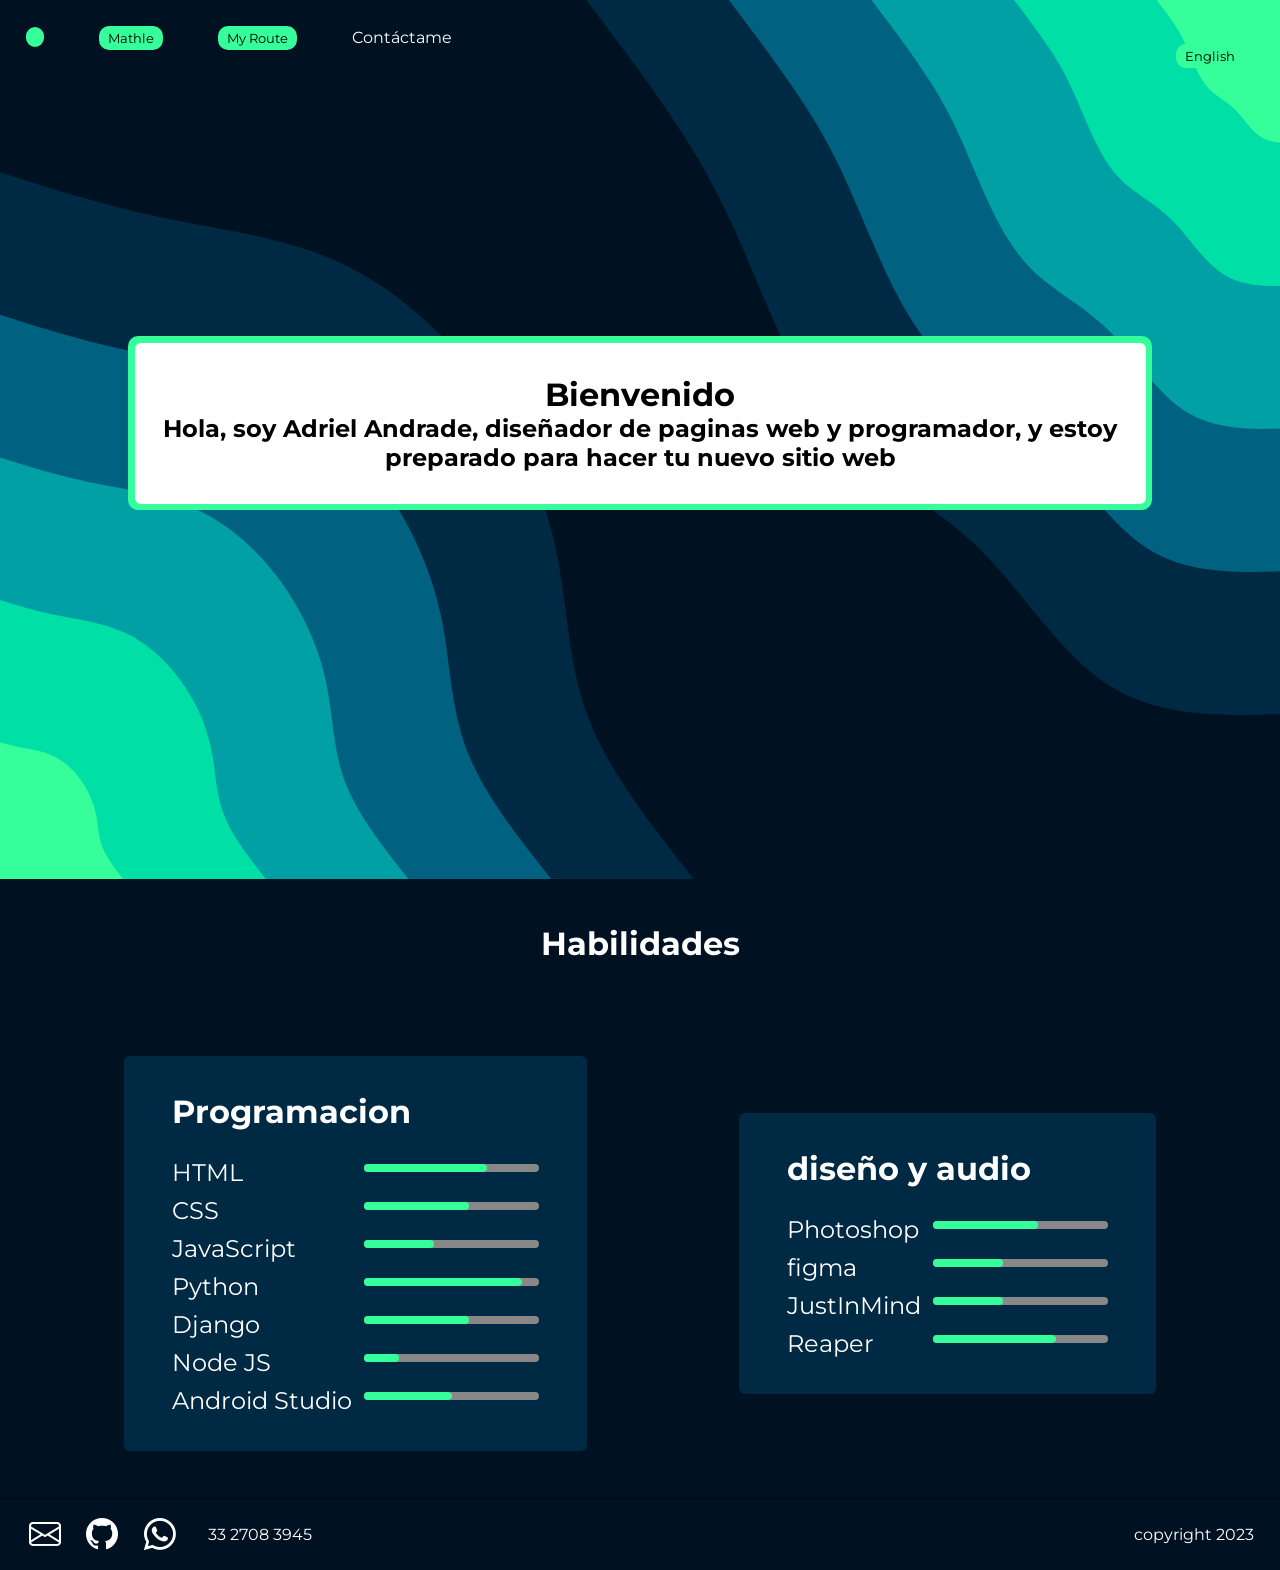
<file: index.html>
<!DOCTYPE html>
<html lang="en">
<head>
    <meta charset="UTF-8">
    <meta name="viewport" content="width=device-width, initial-scale=1.0">
    <link rel="preconnect" href="https://fonts.googleapis.com">
    <link rel="preconnect" href="https://fonts.gstatic.com" crossorigin>

    <link href="https://fonts.googleapis.com/css2?family=Montserrat:wght@400;700&display=swap" rel="stylesheet">
    <link rel="stylesheet" href="index.css">
    <link rel="stylesheet" href="https://cdn.jsdelivr.net/npm/bootstrap-icons@1.10.5/font/bootstrap-icons.css">
    <link href="https://unpkg.com/aos@2.3.1/dist/aos.css" rel="stylesheet">

    <script defer src="index.js"></script>
    <script src="https://unpkg.com/aos@2.3.1/dist/aos.js"></script>
    <title>Portfolio</title>
</head>
<body class="scrollable">
    <div id="background1">
        <button id="btnTitle" class="button">Home</button>
        <button id="btnMathle" class="button">Mathle</button>
        <button id="btnMyRoute" class="button">My Route</button>
        <a href="#group-buttons" id="contact">contact me</a>

        <button id="btnLanguage" class="button">Español</button>

        <div id="welcome" class="box1">
            <div id="second-div">
                <h1 id="title" class="titles">Welcome</h1>
                <h2 id="subtitle" class="subtitles">Hey, I'm Adriel Andrade, web designer and I'm ready to make your new amazing wesite</h2>
            </div>
        </div>

        <div id="mathle" class="box1">
            <div id="second-div">
                <h3 id="mathle-title" class="titles">Mathle</h3>
                <p id="mathle-text" class="subtitles">A project I worked on made to help you to learn maths, it has a system of
                    register and log in and some activities like a rush or read activities
                    sadly, it's not finished yet
                </p>
            </div>
        </div>

        <div id="myRoute" class="box1">
            <div id="second-div">
                <h3 id="myRoute-title" class="titles">My Route</h3>
                <p id="myRoute-text" class="subtitles">An app I worked on made to help you finding any bus or train routes so you
                    can get to your destination
                </p>
            </div>
        </div>
    </div>

    <h3 id="h3-skills" class="subt">Skills</h3>
    <div id="skills-div">
        <div class="card" data-aos="zoom-in">
            <h3 class="card-title" id="prog">Programming skills</h2>
            <div class="skills">
                <div class="skills-item">
                    <p class="skills-tech">HTML</p>
                    <div class="skills-bar skills-bar--70"></div>
                </div>
                <div class="skills-item">
                    <p class="skills-tech">CSS</p>
                    <div class="skills-bar skills-bar--60"></div>
                </div>
                <div class="skills-item">
                    <p class="skills-tech">JavaScript</p>
                    <div class="skills-bar skills-bar--40"></div>
                </div>
                <div class="skills-item">
                    <p class="skills-tech">Python</p>
                    <div class="skills-bar skills-bar--90"></div>
                </div>
                <div class="skills-item">
                    <p class="skills-tech">Django</p>
                    <div class="skills-bar skills-bar--60"></div>
                </div>
                <div class="skills-item">
                    <p class="skills-tech">Node JS</p>
                    <div class="skills-bar skills-bar--20"></div>
                </div>
                <div class="skills-item">
                    <p class="skills-tech">Android Studio</p>
                    <div class="skills-bar skills-bar--50"></div>
                </div>
            </div>
        </div>
        <div class="card" data-aos="zoom-in">
            <h3 class="card-title" id="desi">Design and audio</h2>
            <div class="skills">
                <div class="skills-item">
                    <p class="skills-tech">Photoshop</p>
                    <div class="skills-bar skills-bar--60"></div>
                </div>
                <div class="skills-item">
                    <p class="skills-tech">figma</p>
                    <div class="skills-bar skills-bar--40"></div>
                </div>
                <div class="skills-item">
                    <p class="skills-tech">JustInMind</p>
                    <div class="skills-bar skills-bar--40"></div>
                </div>
                <div class="skills-item">
                    <p class="skills-tech">Reaper</p>
                    <div class="skills-bar skills-bar--70"></div>
                </div>
            </div>
        </div>
    </div>

    <div id="mathle-photos">
        <h3 id="subtitle2" class="subt">Mathle images</h3>
        <div id="image-container">
            <img src="images/mathle_rush.jpeg" alt="" class="image">
        </div>
        <p id="wid">I made big part of all mathle front-end and I worked with its SQLite data base in Django</p>
    </div>

    <div id="myRoute-photos">
        <h3 id="subtitle3" class="subt">MyRoute images</h3>
        <div id="image-myroute">
            <div id="first-block" class="block">
                <img src="images/camiones.jpg" >
                <p id="myroute-wid1">I made all My Route front-end and some parts of its back-end</p>
            </div>
            <div id="second-block" class="block">
                <p id="myroute-wid2">I worked with Android Studio and with an SQLite data base</p>
                <img src="images/mapa.jpg">
            </div>
        </div>
    </div>
    
</body>
<script>
    AOS.init({
        once: true
    });
</script>
<footer>
    <div id="group-buttons">
        <a href="mailto:adriel.andrade276@gmail.com"><i id="mail" class="bi bi-envelope"></i></a>
        <a href="https://github.com/Cubos27" target="_blank"><i id="git" class="bi bi-github"></i></a>
        <a href="https://wa.link/aowhos" target="_blank"><i id="whats" class="bi bi-whatsapp"></i></a>
        <p id="number">33 2708 3945</p>
    </div>
    <p>copyright 2023</p>
</footer>
</html>
</file>
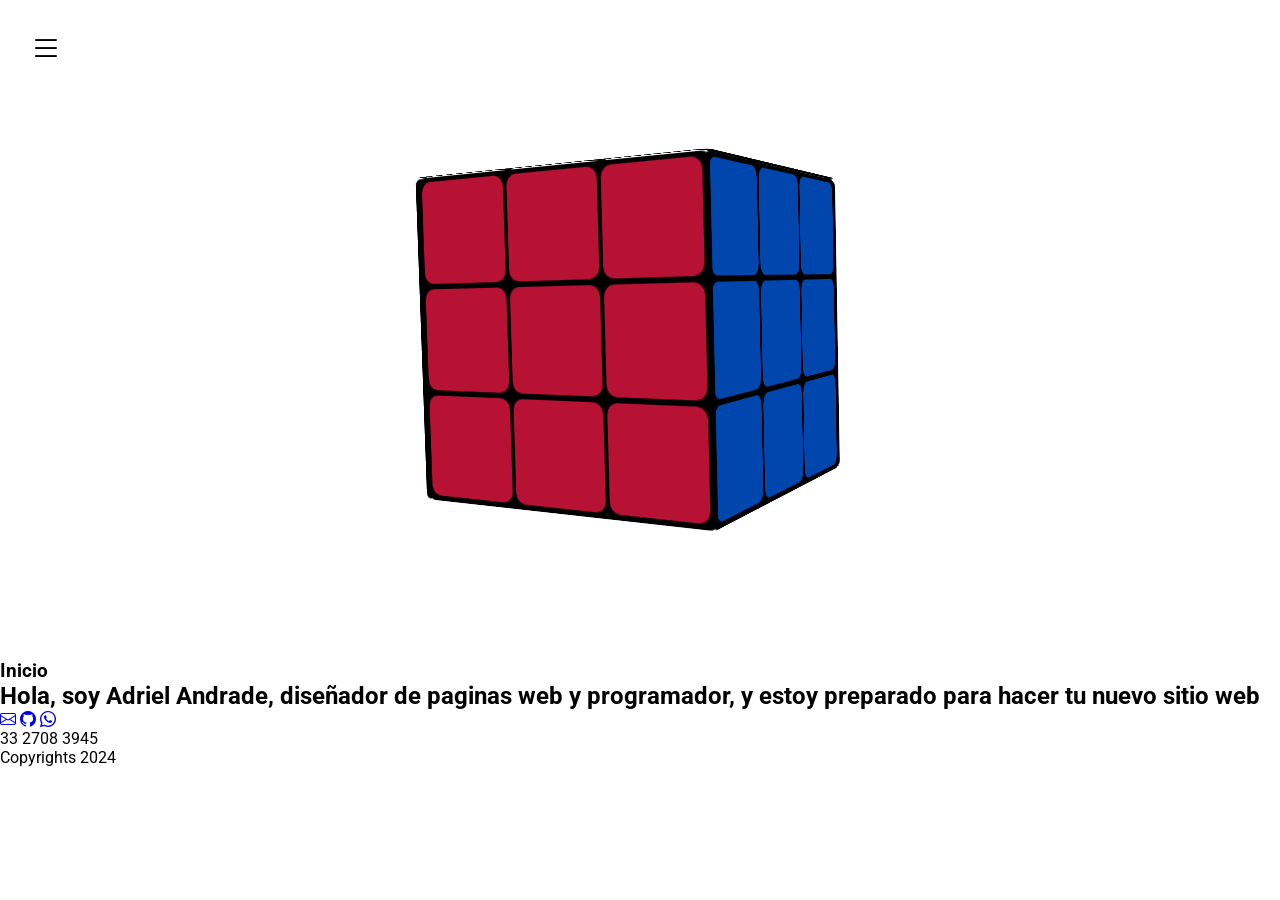
<file: new Portfolio/index.html>
<!DOCTYPE html>
<html lang="en">
  <head>
    <meta charset="UTF-8" />
    <meta name="viewport" content="width=device-width, initial-scale=1.0" />
    <link rel="preconnect" href="https://fonts.googleapis.com" />
    <link rel="preconnect" href="https://fonts.gstatic.com" crossorigin />
    <link
      rel="stylesheet"
      href="https://cdn.jsdelivr.net/npm/bootstrap-icons@1.10.5/font/bootstrap-icons.css"
    />
    <link
      href="https://fonts.googleapis.com/css2?family=Roboto:wght@300;400;700&display=swap"
      rel="stylesheet"
    />
    <link rel="stylesheet" href="style.css" />
    <link rel="stylesheet" href="cube.css" />
    <script defer src="script.js"></script>
    <title>Portfolio</title>
  </head>
  <body>
    <header>
      <nav>
        <i class="bi bi-list" id="list-btn"></i>
        <div class="hidden">
          <button class="btn" id="home">Inicio</button>
          <button class="btn" id="mathle">Mathle</button>
          <button class="btn" id="myRoute">My Route</button>
          <button class="btn" id="musicHub">MusicHub</button>
          <button>Contact me</button>
        </div>
      </nav>
      <!-- <button class="btn" id="lang">Cambiar idioma</button> -->
    </header>
    <main>
      <section id="rubik-cube-container">
        <article id="rubik-cube">
          <div class="face">
            <div class="sticker"></div>
            <div class="sticker"></div>
            <div class="sticker"></div>
            <div class="sticker"></div>
            <div class="sticker"></div>
            <div class="sticker"></div>
            <div class="sticker"></div>
            <div class="sticker"></div>
            <div class="sticker"></div>
          </div>
          <div class="face">
            <div class="sticker"></div>
            <div class="sticker"></div>
            <div class="sticker"></div>
            <div class="sticker"></div>
            <div class="sticker"></div>
            <div class="sticker"></div>
            <div class="sticker"></div>
            <div class="sticker"></div>
            <div class="sticker"></div>
          </div>
          <div class="face">
            <div class="sticker"></div>
            <div class="sticker"></div>
            <div class="sticker"></div>
            <div class="sticker"></div>
            <div class="sticker"></div>
            <div class="sticker"></div>
            <div class="sticker"></div>
            <div class="sticker"></div>
            <div class="sticker"></div>
          </div>
          <div class="face">
            <div class="sticker"></div>
            <div class="sticker"></div>
            <div class="sticker"></div>
            <div class="sticker"></div>
            <div class="sticker"></div>
            <div class="sticker"></div>
            <div class="sticker"></div>
            <div class="sticker"></div>
            <div class="sticker"></div>
          </div>
          <div class="face">
            <div class="sticker"></div>
            <div class="sticker"></div>
            <div class="sticker"></div>
            <div class="sticker"></div>
            <div class="sticker"></div>
            <div class="sticker"></div>
            <div class="sticker"></div>
            <div class="sticker"></div>
            <div class="sticker"></div>
          </div>
          <div class="face">
            <div class="sticker"></div>
            <div class="sticker"></div>
            <div class="sticker"></div>
            <div class="sticker"></div>
            <div class="sticker"></div>
            <div class="sticker"></div>
            <div class="sticker"></div>
            <div class="sticker"></div>
            <div class="sticker"></div>
          </div>
        </article>
      </section>

      <section>
        <article class="box">
          <h1>Inicio</h1>
          <h2>
            Hola, soy Adriel Andrade, diseñador de paginas web y programador, y
            estoy preparado para hacer tu nuevo sitio web
          </h2>
        </article>
      </section>
    </main>
    <footer>
      <article>
        <a href="mailto:adriel.andrade276@gmail.com"
          ><i id="mail" class="bi bi-envelope"></i
        ></a>
        <a href="https://github.com/Cubos27" target="_blank"
          ><i id="git" class="bi bi-github"></i
        ></a>
        <a href="https://wa.link/aowhos" target="_blank"
          ><i id="whats" class="bi bi-whatsapp"></i
        ></a>
        <p id="number">33 2708 3945</p>
      </article>

      <article>
        <p>Copyrights 2024</p>
      </article>
    </footer>
  </body>
</html>
</file>
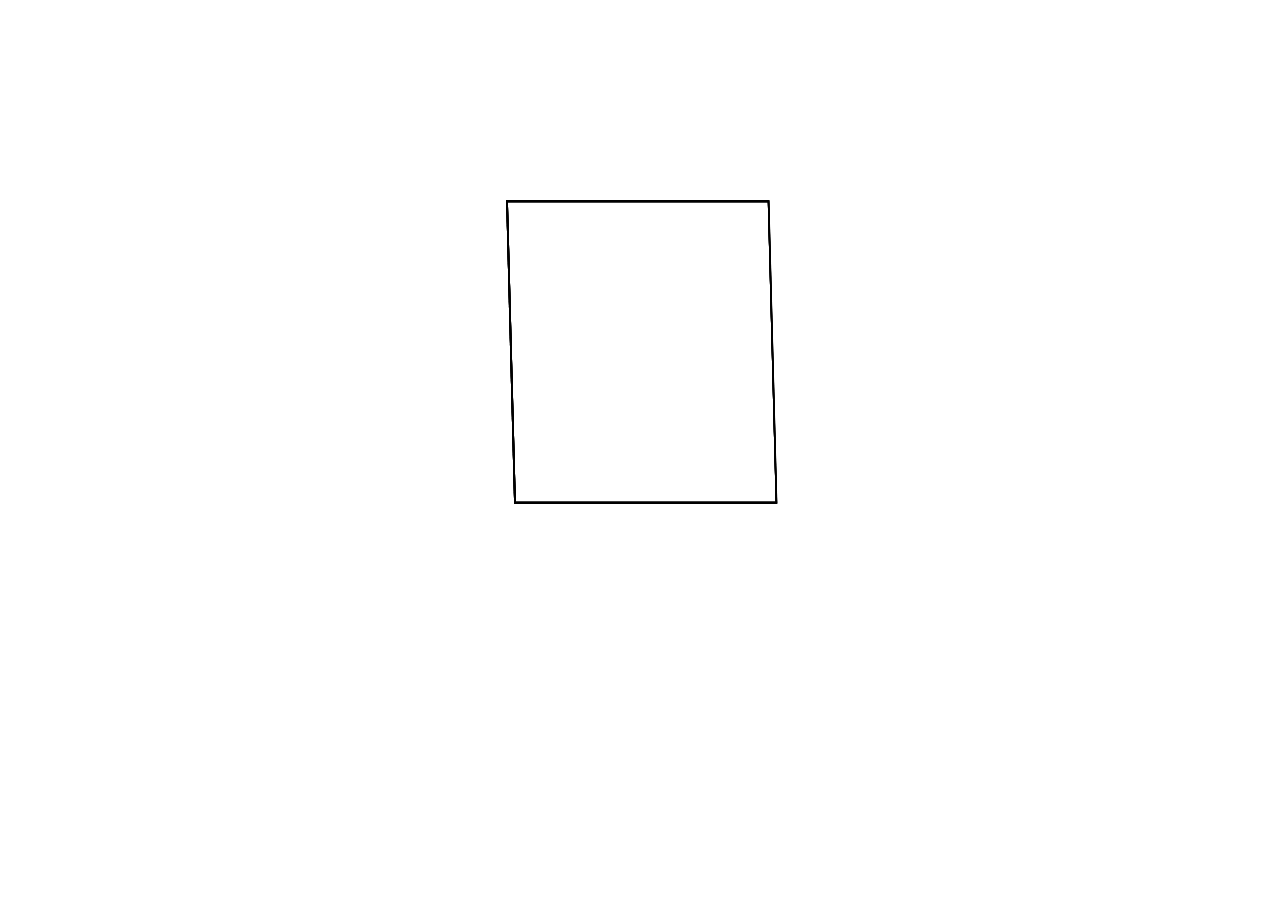
<file: rubik cube/index.html>
<!DOCTYPE html>
<html lang="en">
  <head>
    <meta charset="UTF-8" />
    <meta name="viewport" content="width=device-width, initial-scale=1.0" />
    <link rel="stylesheet" href="style.css" />
    <title>Document</title>
  </head>
  <body>
    <section id="rubik-cube-container">
      <article id="rubik-cube">
        <div class="face">
          <div class="sticker"></div>
          <div class="sticker"></div>
          <div class="sticker"></div>
          <div class="sticker"></div>
          <div class="sticker"></div>
          <div class="sticker"></div>
          <div class="sticker"></div>
          <div class="sticker"></div>
          <div class="sticker"></div>
        </div>
        <div class="face">
          <div class="sticker"></div>
          <div class="sticker"></div>
          <div class="sticker"></div>
          <div class="sticker"></div>
          <div class="sticker"></div>
          <div class="sticker"></div>
          <div class="sticker"></div>
          <div class="sticker"></div>
          <div class="sticker"></div>
        </div>
        <div class="face">
          <div class="sticker"></div>
          <div class="sticker"></div>
          <div class="sticker"></div>
          <div class="sticker"></div>
          <div class="sticker"></div>
          <div class="sticker"></div>
          <div class="sticker"></div>
          <div class="sticker"></div>
          <div class="sticker"></div>
        </div>
        <div class="face">
          <div class="sticker"></div>
          <div class="sticker"></div>
          <div class="sticker"></div>
          <div class="sticker"></div>
          <div class="sticker"></div>
          <div class="sticker"></div>
          <div class="sticker"></div>
          <div class="sticker"></div>
          <div class="sticker"></div>
        </div>
        <div class="face">
          <div class="sticker"></div>
          <div class="sticker"></div>
          <div class="sticker"></div>
          <div class="sticker"></div>
          <div class="sticker"></div>
          <div class="sticker"></div>
          <div class="sticker"></div>
          <div class="sticker"></div>
          <div class="sticker"></div>
        </div>
        <div class="face">
          <div class="sticker"></div>
          <div class="sticker"></div>
          <div class="sticker"></div>
          <div class="sticker"></div>
          <div class="sticker"></div>
          <div class="sticker"></div>
          <div class="sticker"></div>
          <div class="sticker"></div>
          <div class="sticker"></div>
        </div>
      </article>
    </section>
  </body>
</html>
</file>
<file: index.css>
:root {
    --border-radius: 6px;
    --skills-bar-length: 0%;
}

* {
    color: white;
    margin: 0;
    font-family: 'Montserrat', sans-serif;
    background-color: #001122;
}

#background1 {
    padding-bottom: 1vh;
    width: 100%;
    background-repeat: no-repeat;
    background-position: center;
    background-size: cover;
    background-image: url('images/background.svg');
}

.box1 {
    text-align: center;
    margin: 29vh 10vw;
    border-radius: 10px;
    padding: 6.5px;
    /*THIS IS HOW TO MAKE A MARGIN WITH GRADIENT*/
    /* background-image: linear-gradient(
        239deg,
        #36fe9b, 
        #00dfa5, 
        #00a0a4,
        #006280,
        #002a43); */
    background-color: #36fe9b;
    animation-name: color;
    animation-duration: 1.5s;
    margin-bottom: 40vh;
}

#second-div {
    background-color: white;
    padding: 2rem 1rem;
    border-radius: var(--border-radius);
}

.titles, .subtitles {
    background-color: white;
    color: black;
}

#skills-div {
    background-color: #001122;
    display: flex;
    justify-content: space-around;
    align-items: center;
    padding: 3rem;
}

.card {
    background-color: #002a43;
    padding: 4vh 3rem;
    border-radius: var(--border-radius);
    float: left;
    margin: 0 2vw;
}

.card-title {
    margin-bottom: 2vh;
}

.skills {
    background: none;
    display: flex;
    flex-direction: column;
    justify-content: center;
}

.skills-item {
    background: none;
    display: flex;
    justify-content: space-between;
    align-items: center;
}

.skills-tech {
    margin-right: 1vw;
    margin-top: 1vh;
}

.skills-bar,
.skills-bar::after {
    position: relative;
    background-color: #888;
    border-radius: var(--border-radius);
    width: 175px;
    height: 8px;
    overflow: hidden;
}

.skills-bar::after {
    content: '';
    position: absolute;
    left: -175px;
    background-color: #36fe9b;
    transition: all 2s ease;
    animation: skills-bar-fill 2s ease-in-out forwards;
}

.skills-bar--90::after {
    --skills-bar-length: 90%
}

.skills-bar--70::after {
    --skills-bar-length: 70%
}

.skills-bar--60::after {
    --skills-bar-length: 60%
}

.skills-bar--50::after {
    --skills-bar-length: 50%
}

.skills-bar--40::after {
    --skills-bar-length: 40%
}

.skills-bar--20::after {
    --skills-bar-length: 20%
}

@keyframes skills-bar-fill { 
    to {
        transform: translateX(var(--skills-bar-length));
    }
}

#mathle {
    display: none;
}

#image-container {
    display: flex;
    justify-content: center;
    align-items: center;
    background-color: #001122;
    margin-bottom: 3vh;
}

#mathle-photos {
    display: none;
    background-color: #001122;
    margin-bottom: 8vh;
}

.subt {
    padding-top: 5vh;
    text-align: center;
    margin-bottom: 5vh;
}

.image {
    display: block;
    border-radius: 25px;
    width: 100%;
    max-width: 800px;
}

#wid {
    margin: 0 3vw;
    display: block;
    text-align: center;
}

#myRoute {
    display: none;
}

#myRoute-photos {
    display: none;
    background-color: #001122;
}

#image-myroute {
    margin-bottom: 5vh;
}

.block {
    display: flex;
    justify-content: space-around;
    align-items: center;
    padding: 2vh 0;
    margin: 0 3vw;
}

.block img {
    width: 30%;
    max-width: 350px;
    border-radius: 25px;
}

.block p {
    margin: 0 2vw;
    text-align: center;
}

h3 {
    font-size: 2rem;
    background: none;
}

p {
    font-size: 1.5rem;
    background: none;
}

@keyframes color {
    0% {opacity: 0%;}
    100% {opacity: 100%;}
}

#contact {
    margin: 2vw;
    color: white;
    text-decoration: none;
    transition: all 0.3s ease;
    background: none;
}

#contact:hover {
    color: #36fe9b;
    transition: all 0.3s ease;
}

.button {
    background-color: #36fe9b;
    border: 3px solid #36fe9b;
    border-radius: 10px;
    color: black;
    margin: 2vw;
    transition: all 1s ease;
    cursor: pointer;
}

.button:hover {
    transition: all 0.3s ease;
    background-color: #001122;
    color: white;
}

#btnLanguage {
    position: fixed;
    right: 10px;
    top: 2vh;
    z-index: +1;
}

footer{
    display: flex;
    justify-content: space-between;
    align-items: center;
    box-shadow: black 0 0 4px;
}

footer p {
    display: inline;
    margin-right: 2vw;
    text-align: left;
    font-size: 1rem;
}

#group-buttons {
    display: flex;
    padding: 1rem;
    align-items: center;
}

.bi {
    margin: 1vh 1vw;
    font-size: 2rem;
}

.bi:hover {
    color: #36fe9b;
    transition: all .4s ease;
}

#number {
    margin-left: 1.5vw;
}

.bi-animation {
    animation: flashing 1.5s;
}

@keyframes flashing {
    0% {
        color: white;
    }
    50% {
        color: #36fe9b;
    }
    100% {
        color: white;
    }
}

@media screen and (max-width: 1000px) {
    #skills-div {
        flex-direction: column;
        justify-content: center;
    }

    .card {
        margin-top: 3vh;
    }

    #contact {
        display: block;
    }
}
</file>
<file: new Portfolio/style.css>
* {
  margin: 0;
  padding: 0;
  font-family: "Roboto", sans-serif;
}

nav {
  position: fixed;
  left: 30px;
  top: 30px;
  z-index: 1;
}

.hidden {
  display: none;
}

.bi-list {
  color: black;
  font-size: 2rem;
  cursor: pointer;
}
</file>
<file: new Portfolio/cube.css>
#rubik-cube-container {
  perspective: 1000px;
  perspective-origin: 50% 50%;
}

#rubik-cube {
  transform-style: preserve-3d;
  transform: rotateY(-30deg) rotateX(-3deg);
  margin: 20vh auto;
  animation: giro 20s infinite linear;
}

@keyframes giro {
  0% {
    transform: rotate(-45deg) rotateY(0deg);
  }
  50% {
    transform: rotate(45deg) rotateY(360deg);
  }
  0% {
    transform: rotate(-45deg) rotateY(720deg);
  }
}

#rubik-cube,
#rubik-cube > div {
  height: 300px;
  width: 300px;
}

.face {
  position: absolute;
  border: 2px solid black;
  display: flex;
  flex-wrap: wrap;
  background-color: black;
  border-radius: 8px;
}

.sticker {
  border: 2.5px solid black;
  width: 95px;
  height: 95px;
  border-radius: 12%;
}

#rubik-cube .face:nth-child(1) {
  transform: translateZ(149px);
}
#rubik-cube .face:nth-child(1) .sticker {
  background-color: #b71234;
}

#rubik-cube .face:nth-child(2) {
  transform: translateZ(-149px);
}
#rubik-cube .face:nth-child(2) .sticker {
  background-color: #ff5800;
}

#rubik-cube .face:nth-child(3) {
  transform: rotateY(-90deg);
  left: 149px;
}
#rubik-cube .face:nth-child(3) .sticker {
  background-color: #0046ad;
}

#rubik-cube .face:nth-child(4) {
  transform: rotateY(-90deg);
  right: 149px;
}
#rubik-cube .face:nth-child(4) .sticker {
  background-color: #009b48;
}

#rubik-cube .face:nth-child(5) {
  transform: rotateX(-90deg);
  top: 149px;
}
#rubik-cube .face:nth-child(5) .sticker {
  background-color: #ffd500;
}

#rubik-cube .face:nth-child(6) {
  transform: rotateX(-90deg);
  bottom: 149px;
}
#rubik-cube .face:nth-child(6) .sticker {
  background-color: #ffffff;
}

/* #square-anim {
  margin: 5vh auto;
  border: solid 1px black;
  width: fit-content;
  height: fit-content;
  border-radius: 2px;
}

.row {
  display: flex;
  align-items: center;
  justify-content: center;
}

.square {
  height: 70px;
  width: 70px;
  border: solid 1px black;

  background-color: red;
  display: flex;
  align-items: center;
  justify-content: center;
}

#center {
  border-radius: 8px;
}

#e1 {
  border-bottom-right-radius: 4px;
}

#e2 {
  border-bottom-left-radius: 4px;
}

#e3 {
  border-top-right-radius: 4px;
}

#e4 {
  border-top-left-radius: 4px;
}

#a1 {
  border-bottom-left-radius: 4px;
  border-bottom-right-radius: 4px;
}

#a2 {
  border-top-right-radius: 4px;
  border-bottom-right-radius: 4px;
}

#a3 {
  border-top-left-radius: 4px;
  border-bottom-left-radius: 4px;
}

#a4 {
  border-top-left-radius: 4px;
  border-top-right-radius: 4px;
}

*/
</file>
<file: rubik cube/style.css>
body {
  margin: 5%;
}

#rubik-cube-container {
  perspective: 1000%;
  perspective-origin: 50% 50%;
}

#rubik-cube {
  transform-style: preserve-3d;
  transform: rotateY(-30deg) rotateX(-3deg);
  margin: 200px auto;
  animation: giro 20s infinite linear;
}

@keyframes giro {
  0% {
    transform: rotate(-45deg) rotateY(0deg);
  }
  50% {
    transform: rotate(45deg) rotateY(360deg);
  }
  0% {
    transform: rotate(-45deg) rotateY(720deg);
  }
}

#rubik-cube,
#rubik-cube > div {
  height: 300px;
  width: 300px;
}

.face {
  position: absolute;
  border: 2px solid black;
  display: flex;
  flex-wrap: wrap;
}
</file>
